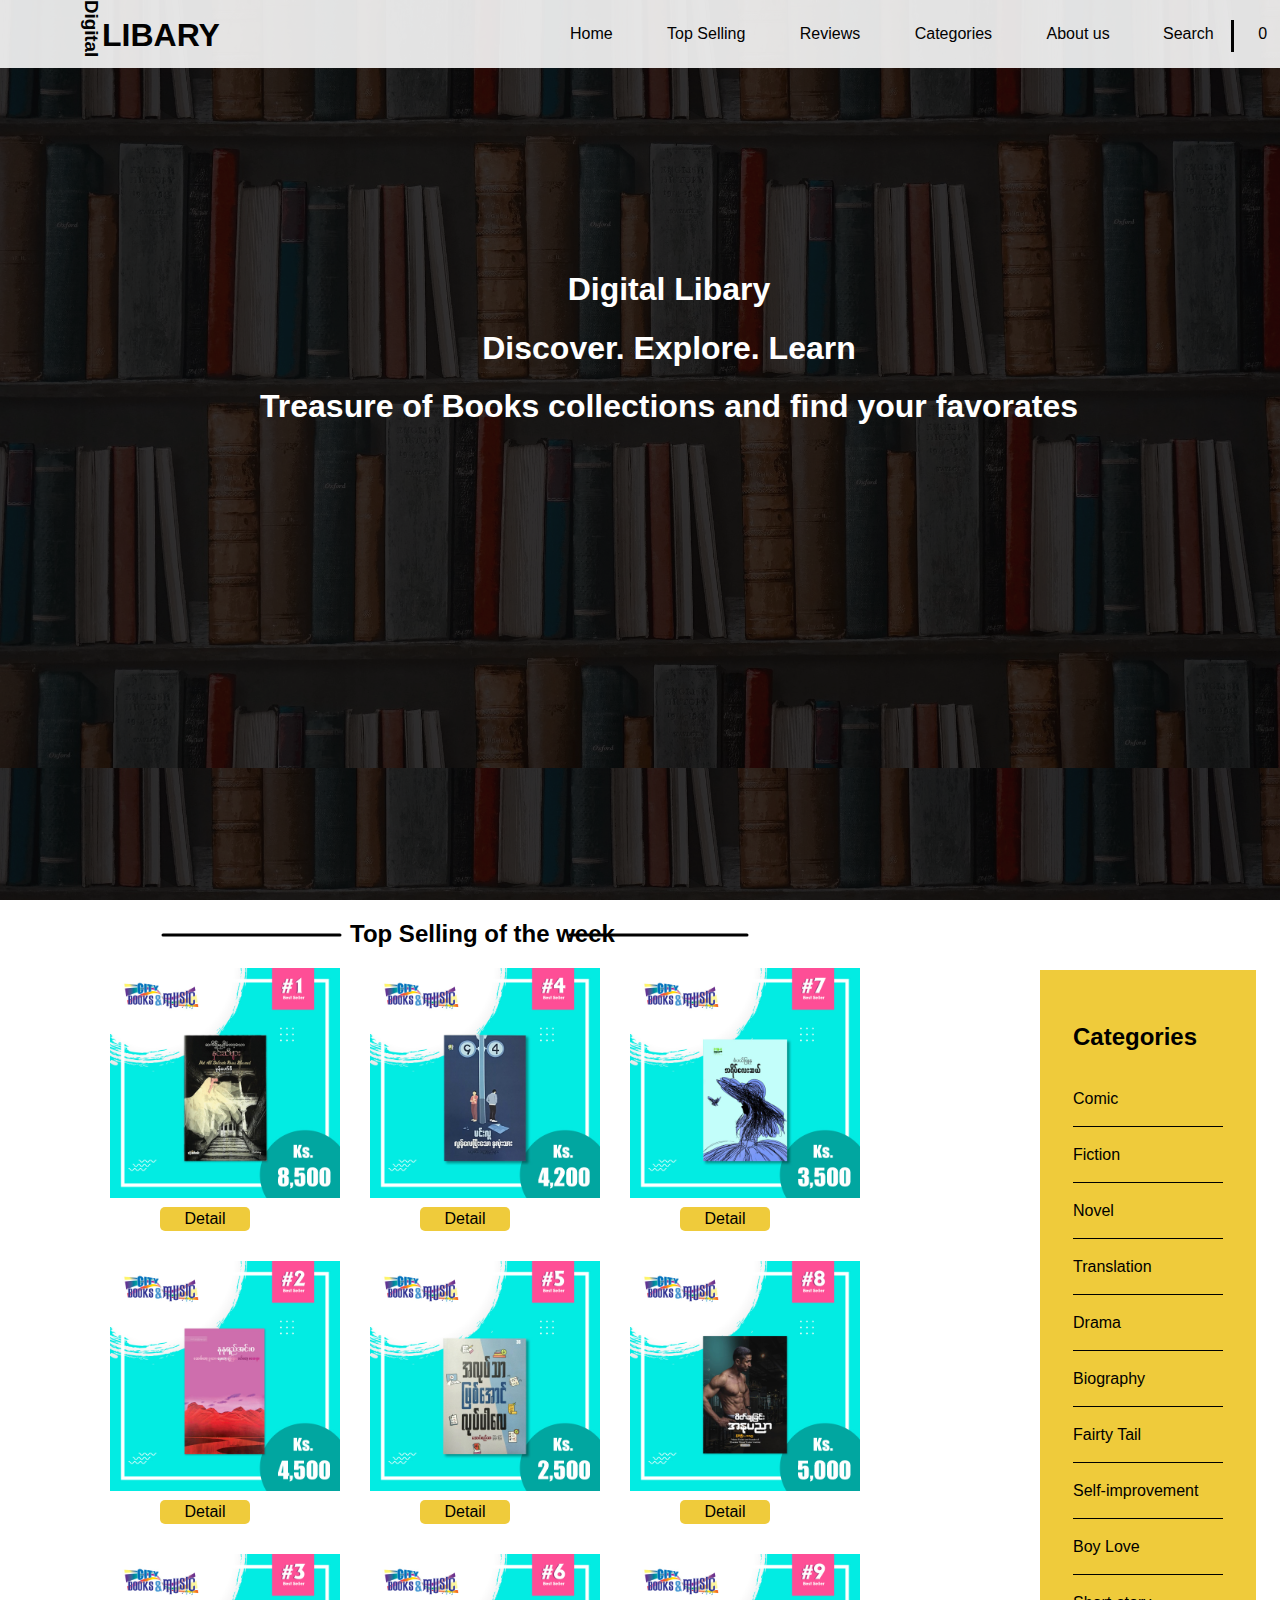
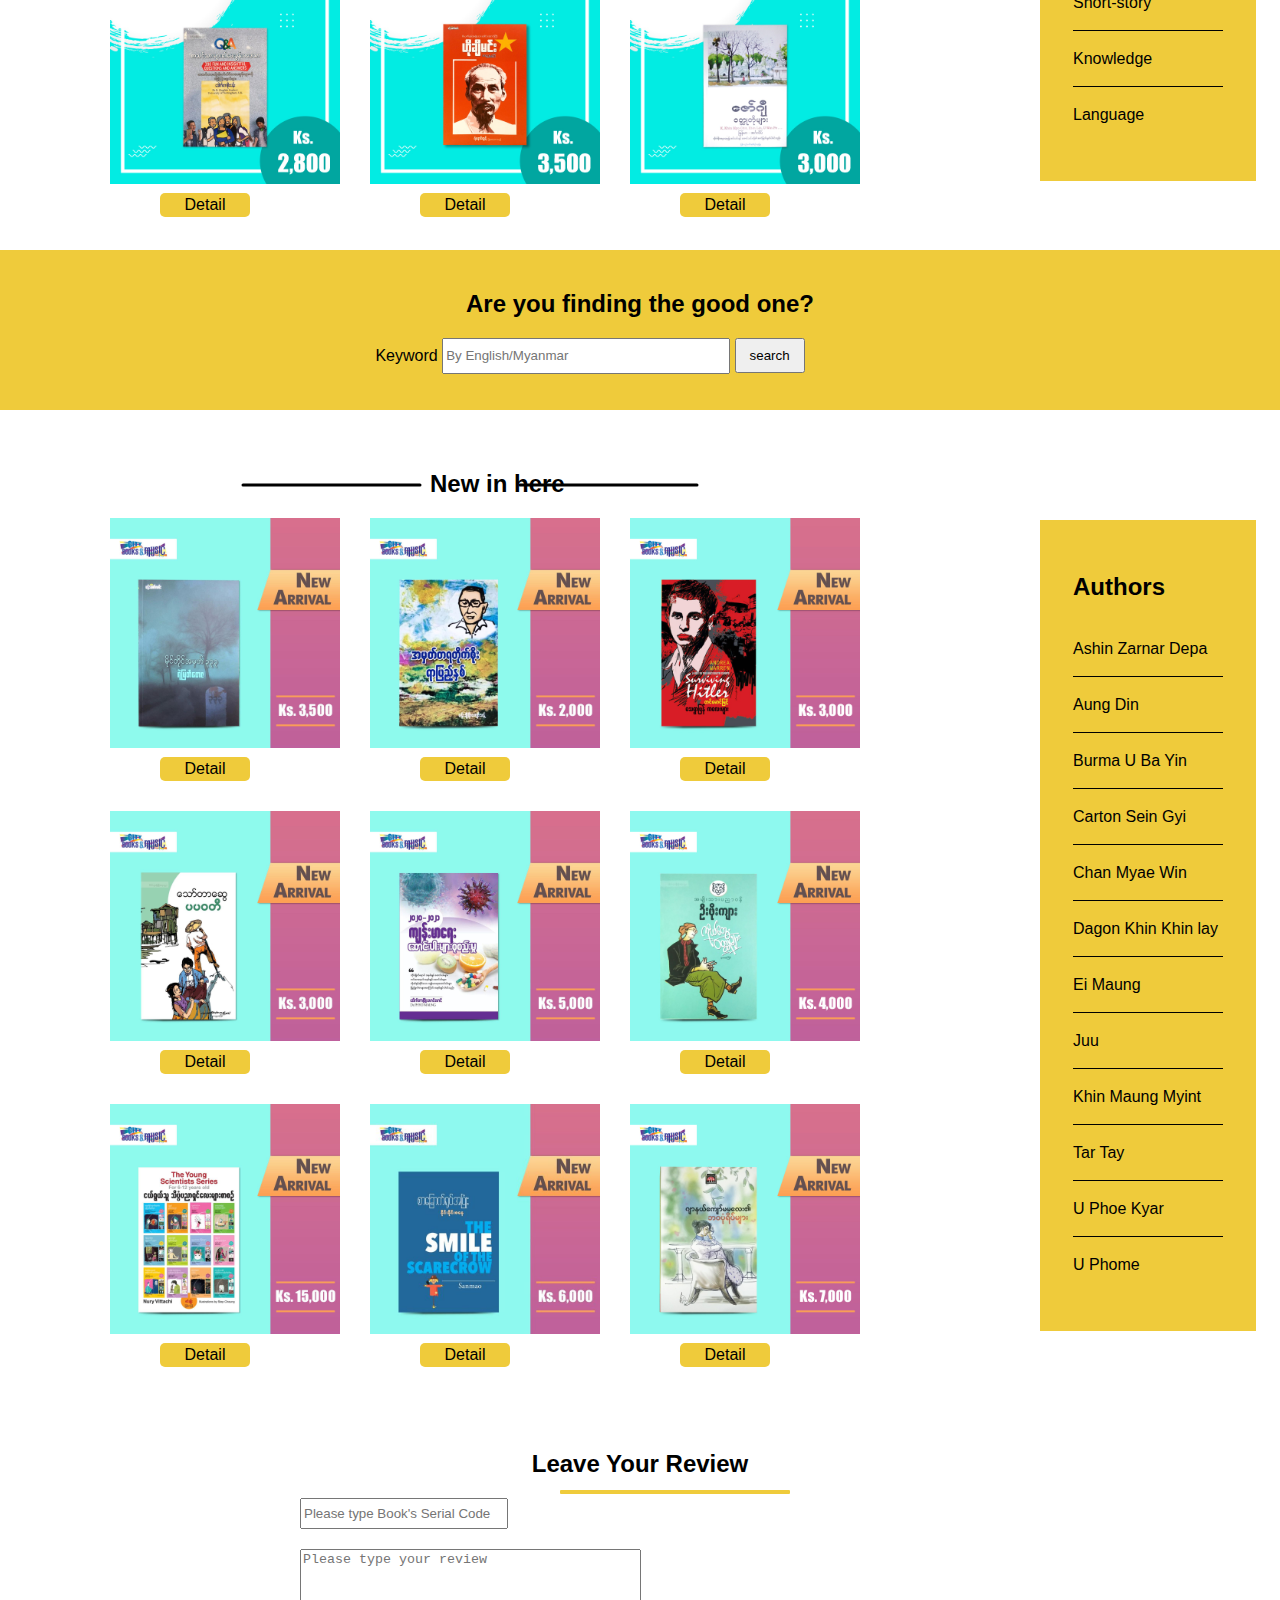
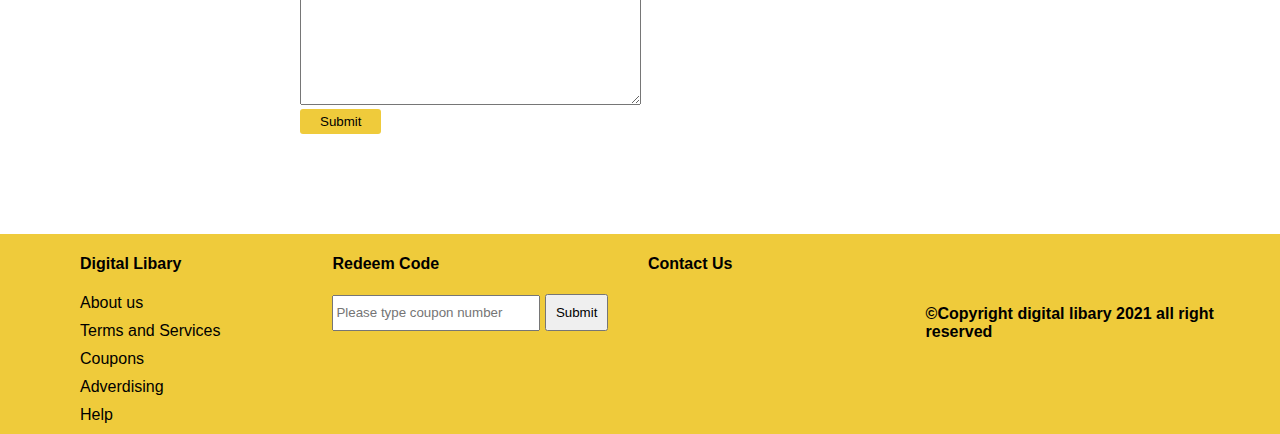
<file: index.html>
<!DOCTYPE html>
<html>
    <head>
        <title>Digital Libary</title>
        <link href="css/style.css" rel="stylesheet" type="text/css" />
        <link rel="stylesheet" href="https://cdnjs.cloudflare.com/ajax/libs/font-awesome/6.0.0-beta2/css/all.min.css" integrity="sha512-YWzhKL2whUzgiheMoBFwW8CKV4qpHQAEuvilg9FAn5VJUDwKZZxkJNuGM4XkWuk94WCrrwslk8yWNGmY1EduTA==" crossorigin="anonymous" referrerpolicy="no-referrer" />
        <link rel="icon" href="img/background.png" type="image/icon" /> 
    </head>
    <body>
                <nav>
                    <h3>Digital</h3>
                    <h2>LIBARY</h2>
                    <div class="menu">
                        <a href="#">Home</a>
                        <a href="#">Top Selling</a>
                        <a href="#">Reviews</a>
                        <a href="#">Categories</a>
                        <a href="#">About us</a>
                        <i class="fas fa-search" class="search"></i>&nbsp;&nbsp;<span class="span-search">Search</span>
                        <i class="fas fa-shopping-cart"></i><span>0</span>
                    </div>
                 </nav>

        <div class="for-background">
            <div class="caption">
                <h1>Digital Libary</h1>
                <h1>Discover. Explore. Learn</h1>
                <h1>Treasure of  Books collections and find your favorates</h1>
            </div>
        </div>
        <div class="top-selling-book">
            <h2>Top Selling of the week</h2>
                <div class="top3">
                    <div class="book">
                        <img src="img/p1.jpg" alt="book1" />
                        <a href="detail.html">Detail</a>
                    </div>
                    <div class="book">
                        <img src="img/p2.jpg" alt="book1" />
                        <a href="#">Detail</a>
                    </div>
                    <div class="book">
                        <img src="img/p3.jpg" alt="book1" />
                        <a href="#">Detail</a>
                    </div>
                </div>
                <div class="top6">
                    <div class="book">
                        <img src="img/p4.jpg" alt="book1" />
                        <a href="#">Detail</a>
                    </div>
                    <div class="book">
                        <img src="img/p5.jpg" alt="book1" />
                        <a href="#">Detail</a>
                    </div>
                    <div class="book">
                        <img src="img/p6.jpg" alt="book1" />
                        <a href="#">Detail</a>
                    </div>
                </div>
                <div class="top9">
                    <div class="book">
                        <img src="img/p7.jpg" alt="book1" />
                        <a href="#">Detail</a>
                    </div>
                    <div class="book">
                        <img src="img/p8.jpg" alt="book1" />
                        <a href="#">Detail</a>
                    </div>
                    <div class="book">
                        <img src="img/p9.jpg" alt="book1" />
                        <a href="#">Detail</a>
                    </div> 
                </div> 
        </div>

        <div class="book-categories">
                    <h2>Categories</h2>
                    <a href="#">Comic</a>
                    <a href="#">Fiction</a>
                    <a href="#">Novel</a>
                    <a href="#">Translation</a>
                    <a href="#">Drama</a>
                    <a href="#">Biography</a>
                    <a href="#">Fairty Tail</a>
                    <a href="#">Self-improvement</a>
                    <a href="#">Boy Love</a>
                    <a href="#">Short-story</a>
                    <a href="#">Knowledge</a>
                    <a href="#">Language</a>
        </div>
        <div class="clr"></div> 

        <div class="search-bar">
            <h2>Are you finding the good one?</h2>
            <div class="search-bar-by">
                <label>Keyword</label>
                <input type="text" name="author" placeholder="By English/Myanmar" />
                <button>search</button>
            </div>
        </div>
        
        <div class="new-book">
            <h2>New in here</h2>
            <div class="new1">
                <div class="new-book-here">
                    <img src="img/n1.jpg" alt="book1" />
                    <a href="#">Detail</a>
                </div>
                <div class="new-book-here">
                    <img src="img/n2.jpg" alt="book1" />
                    <a href="#">Detail</a>
                </div>
                <div class="new-book-here">
                    <img src="img/n3.jpg" alt="book1" />
                    <a href="#">Detail</a>
                </div>
            </div>
            <div class="new2">
                <div class="new-book-here">
                    <img src="img/n4.jpg" alt="book1" />
                    <a href="#">Detail</a>
                </div>
                <div class="new-book-here">
                    <img src="img/n5.jpg" alt="book1" />
                    <a href="#">Detail</a>
                </div>
                <div class="new-book-here">
                    <img src="img/n6.jpg" alt="book1" />
                    <a href="#">Detail</a>
                </div>
            </div>
            <div class="new3">
                <div class="new-book-here">
                    <img src="img/n7.jpg" alt="book1" />
                    <a href="#">Detail</a>
                </div>
                <div class="new-book-here">
                    <img src="img/n8.jpg" alt="book1" />
                    <a href="#">Detail</a>
                </div>
                <div class="new-book-here">
                    <img src="img/n9.jpg" alt="book1" />
                    <a href="#">Detail</a>
                </div> 
            </div> 
        </div>
        <div class="book-categories">
            <h2>Authors</h2>
            <a href="#">Ashin Zarnar Depa</a>
            <a href="#">Aung Din</a>
            <a href="#">Burma U Ba Yin</a>
            <a href="#">Carton Sein Gyi</a>
            <a href="#">Chan Myae Win</a>
            <a href="#">Dagon Khin Khin lay</a>
            <a href="#">Ei Maung</a>
            <a href="#">Juu</a>
            <a href="#">Khin Maung Myint</a>
            <a href="#">Tar Tay</a>
            <a href="#">U Phoe Kyar</a>
            <a href="#">U Phome</a>
        </div>
        <div class="clr"></div>
        <div class="review-section">
            <h2>Leave Your Review</h2>
            <div class="review-aera">
                    <input type="text" name="review-code" id="" class="review-code" placeholder="Please type Book's Serial Code" />
                    <textarea rows="10" cols="40" placeholder="Please type your review"></textarea>
                    <input type="submit" name="send" id="" class="send" />
            </div>
        </div> 
        <div class="footer">
            <div class="a-for-footer">
                <h4>Digital Libary</h4>
                <a href="#">About us</a>
                <a href="#">Terms and Services</a>
                <a href="#">Coupons</a>
                <a href="#">Adverdising</a>
                <a href="#">Help</a>
            </div>
            <div class="to-redeem">
                <h4>Redeem Code</h4>
                <input type="text" name="coupon" id="" class="coupon" placeholder="Please type coupon number"/>
                <button>Submit</button>
            </div>
            <div class="contact-us">
                <h4>Contact Us</h4>
                <div class="icons">
                    <i class="fas fa-envelope-open-text"></i>
                    <i class="fab fa-facebook"></i>
                    <i class="fab fa-telegram"></i>
                    <i class="fab fa-viber"></i>
                    <i class="fas fa-phone-alt"></i> 
                </div>
            </div>
            <div class="copyright">
                <h4>&copy;Copyright digital libary 2021 all right reserved</h4>
            </div>
        </div>
    </body>
</html>
</file>
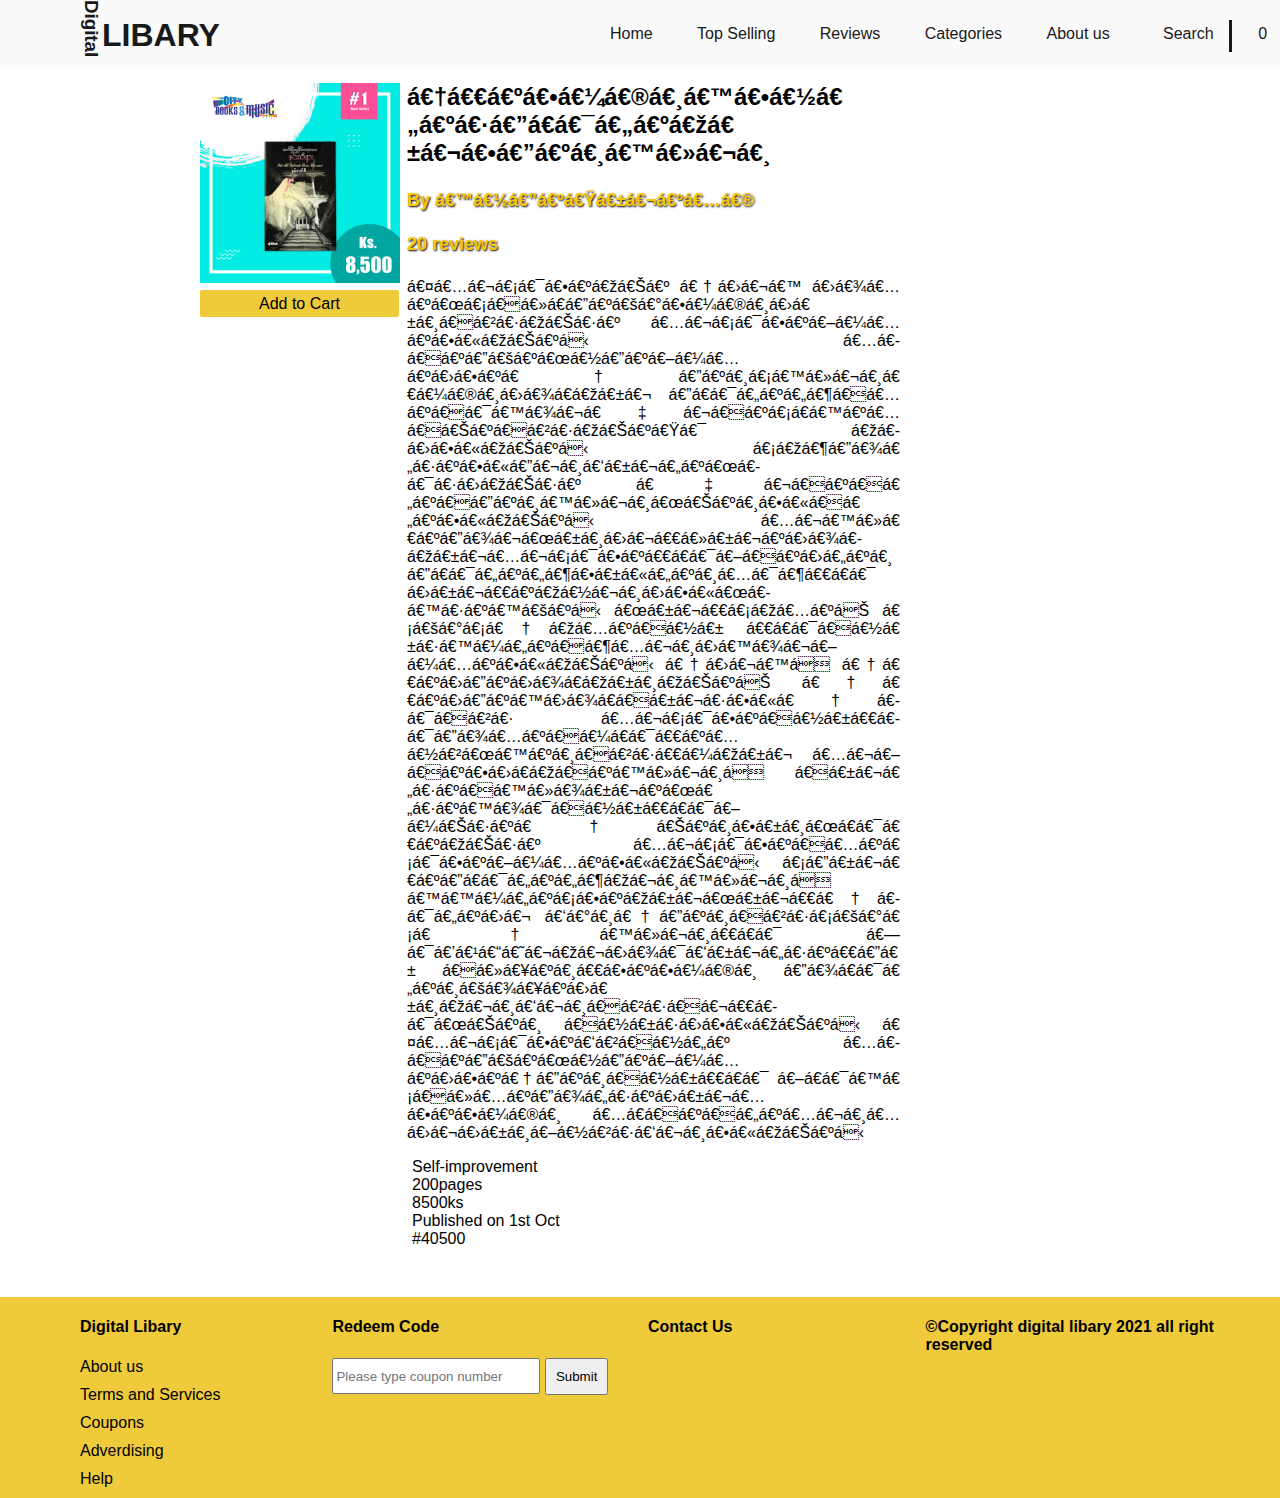
<file: detail.html>
<!DOCTYPE html>
<html>
    <head>
        <title>Digital Libary</title>
        <!-- <meta charset="UTF-8"> -->
        <link href="css/detail.css" rel="stylesheet" type="text/css" />
        <link rel="stylesheet" href="https://cdnjs.cloudflare.com/ajax/libs/font-awesome/6.0.0-beta2/css/all.min.css" integrity="sha512-YWzhKL2whUzgiheMoBFwW8CKV4qpHQAEuvilg9FAn5VJUDwKZZxkJNuGM4XkWuk94WCrrwslk8yWNGmY1EduTA==" crossorigin="anonymous" referrerpolicy="no-referrer" />
    </head>
    <body>
                <nav>
                    <h3>Digital</h3>
                    <h2>LIBARY</h2>
                    <div class="menu">
                        <a href="#">Home</a>
                        <a href="#">Top Selling</a>
                        <a href="#">Reviews</a>
                        <a href="#">Categories</a>
                        <a href="#">About us</a>
                        <i class="fas fa-search" class="search"></i>&nbsp;&nbsp;<span class="span-search">Search</span>
                        <i class="fas fa-shopping-cart"></i><span>0</span>
                    </div>
                </nav>
                <div class="book-detail">
                    <div class="book-detail-to-buy">
                        <img src="img/p1.jpg"/>
                        <a href="#">Add to Cart</a>
                    </div>
                    <div class="book-detail-caption">
                        <h2>ဆက်ပြီးမပွင့်နိုင်သောပန်းများ</h2>
                        <a href="#">By မွန်ဟော်စီ</a>
                        <a href="#">20 reviews</a>
                        <p>ဤစာအုပ်သည် ဆရာမ ရှစ်လအချိန်ယူပြီးရေးခဲ့သည့် စာအုပ်ဖြစ်ပါသည်။ စိတ်နယ်လွန်ဖြစ်ရပ်ဆန်းအများကြီးရှိသော နိုင်ငံတစ်ခုမှာဇာတ်အိမ်စတည်ခဲ့သည်ဟု သိရပါသည်။ အသံနှင့်ပါနားထောင်လို့ရသည့် ဇာတ်ဝင်ခန်းများလည်းပါဝင်ပါသည်။ စာမျက်နှာလေးရာကျော်ရှိသောစာအုပ်ကိုဖတ်ရင်း နိုင်ငံပေါင်းစုံကို ရောက်သွားရပါလိမ့်မယ်။ လောကအသစ်၊ အယူအဆသစ်တွေ ကိုတွေ့မြင်ခံစားရမှာဖြစ်ပါသည်။ ဆရာမ၏ ဆက်ရန်ရှိသေးသည်၊ ဆက်ရန်မရှိတော့ပါဆိုတဲ့ စာအုပ်တွေကိုနှစ်ခြိုက်စွဲလမ်းခဲ့ကြသော စာဖတ်ပရိသတ်များ၏ တောင့်တမျှော်လင့်မှုတွေကိုဖြည့်ဆည်းပေးလိုက်သည့် စာအုပ်တစ်အုပ်ဖြစ်ပါသည်။ အနောက်နိုင်ငံသားများ၏ မမြင်အပ်သောလောကဆိုင်ရာ ထူးဆန်းတဲ့အယူအဆများကို ဗုဒ္ဓဘာသာရှုထောင့်ကနေ ချဥ်းကပ်ပြီး နှိုင်းယှဥ်ရေးသားထားခဲ့တာကိုလည်း တွေ့ရပါသည်။ ဤစာအုပ်ထဲတွင် စိတ်နယ်လွန်ဖြစ်ရပ်ဆန်းတွေကို ဖိုမအချစ်နှင့်ရောစပ်ပြီး စိတ်ဝင်စားစရာရေးဖွဲ့ထားပါသည်။</p>
                        <div class="book-detail-to-detail">
                            <div class="about-detail">
                                <i class="far fa-bookmark"></i><span>Self-improvement</span><br/>
                                <i class="far fa-file-alt"></i><span>200pages</span><br/>
                                <i class="fas fa-hand-holding-usd"></i><span>8500ks</span><br/>
                                <i class="fas fa-upload"></i><span>Published on 1st Oct</span><br/>
                                <i class="fas fa-book-open"></i><span>#40500</span><br/>
                            </div>
                            <div class="about-detail-share">
                                <i class="fas fa-share"></i><i class="fab fa-facebook"></i><i class="fab fa-telegram"></i>
                            </div>
                        </div>
                    </div>
                 </div>
                 <div class="footer">
                    <div class="a-for-footer">
                        <h4>Digital Libary</h4>
                        <a href="#">About us</a>
                        <a href="#">Terms and Services</a>
                        <a href="#">Coupons</a>
                        <a href="#">Adverdising</a>
                        <a href="#">Help</a>
                    </div>
                    <div class="to-redeem">
                        <h4>Redeem Code</h4>
                        <input type="text" name="coupon" id="" class="coupon" placeholder="Please type coupon number"/>
                        <button>Submit</button>
                    </div>
                    <div class="contact-us">
                        <h4>Contact Us</h4>
                        <div class="icons">
                            <i class="fas fa-envelope-open-text"></i>
                            <i class="fab fa-facebook"></i>
                            <i class="fab fa-telegram"></i>
                            <i class="fab fa-viber"></i>
                            <i class="fas fa-phone-alt"></i> 
                        </div>
                    </div>
                    <div class="copyright">
                        <h4>&copy;Copyright digital libary 2021 all right reserved</h4>
                    </div>
                </div>
    </body>
</html>
</file>
<file: css/style.css>
body{
    width: 100%;
    margin: 0;
    padding: 0;
    font-family: sans-serif;
}

nav{
    width: 100%;
    padding-left: 80px;
    background:#FAFAFA;
    opacity: 0.9;

    display: flex;
    position: absolute;
    position: fixed;
    
    z-index: 2;  
}

nav h2,h3{
    margin:0;
    color: #000;
}

nav h2{
    height: 55px;
    font-size: 2rem;
    line-height: 70px;
}

nav h3{
    writing-mode: vertical-rl;
}

nav .menu{
    width: 100%;
    line-height: 68px;
    margin-left: 300px;   
}

nav .menu a{
    text-decoration: none;
    color: #000;
    margin-left: 50px;
    line-height: 68px;
}

nav .menu a:hover{
    border-bottom: 3px solid #000;
}

nav .menu i{
    margin-left: 40px;
}

nav .span-search{
    position: relative;
}

nav .span-search::after{
    content: '';
    width: 3px;
    height: 32px;
    background-color:#000;
    
    position:absolute;
    top: -5px;
    left:135%;
    transform: rotateY(90);
}

.for-background{
    width: 100%;
    height: 100vh;   
    background: url(../img/background.png);

    position: relative;
}

.for-background::after{
    content: '';
    position: absolute;
    top:0;
    left: 0;
    right: 0;
    bottom: 0;
    background: rgba(0,0,0,0.6);
}

.for-background .caption{ 
    position: absolute;
    top: 250px;
    left: 260px;
    
    text-align: center;
    color:#fff;

    z-index: 1;
}
.top-selling-book{
    position: relative;
}

.top-selling-book h2{
    margin-left: 270px;
}

.top-selling-book h2::before{
    content: '';
    width: 3px;
    height: 180px;
    border-radius: 3px;

    position: absolute;
    top:-55px;
    left: 170px;
    bottom: 10px;

    transform:rotate(90deg);
    
    background:#000
}

.top-selling-book h2::after{
    content: '';
    width: 3px;
    height: 180px;
    border-radius: 3px;

    position: absolute;
    top:-55px;
    right: 380px;
    bottom: 10px;

    transform:rotate(90deg);
    
    background:#000;
}

.top-selling-book,.new-book{
    width: 75%;
    height: 900px;
    margin:0 0 0 80px;

    float: left;
}

.top-selling-book .top3,.top-selling-book .top6,.top-selling-book .top9,.new-book .new1,.new-book .new2,.new-book .new3{
    margin-left:30px;
    float: left;
}

.top-selling-book .book,.new-book .new-book-here{
    margin-bottom: 30px;
}

.top-selling-book .book a,.new-book .new-book-here a{
    width: 60px;
    text-align: center;
    padding: 3px 15px;
    margin: 5px 0 0 50px;
    text-decoration: none;
    color: #000;
    background:#EFCB3B;
    border-radius: 5px;
    
    display: block;
}

.top-selling-book .book img,.new-book .new-book-here img{
    width: 230px;
    height: 230px;
}

.top-selling-book .book{
    position: relative;

    overflow: hidden;
}

.top-selling-book .book::after{
    content: 'Top Selling Book';
    width: 230px;
    height: 230px;
    color: #fff;
    background: rgba(0,0,0,0.5);
    
    position: absolute;
    top:0;
    left:-100%;
    right: 0;
    bottom: 0;

    display: flex;
    justify-content: center;
    align-items: center;
    transition: all 1s;
}

.top-selling-book .book:hover::after{
    top:0;
    left:0;
}

.new-book h2{
    margin-left: 350px;
}

.new-book h2::before{
    content: '';
    width: 3px;
    height: 180px;
    border-radius: 3px;

    position: absolute;
    top:-55px;
    left: 250px;
    bottom: 10px;

    transform:rotate(90deg);
    
    background-color: #000;
}

.new-book h2::after{
    content: '';
    width: 3px;
    height: 180px;
    border-radius: 3px;

    position: absolute;
    top:-55px;
    right: 430px;
    bottom: 10px;

    transform:rotate(90deg);
    
    background-color: #000;
}

.search-bar{
    height: 100px;
    margin-left: 80px;
    background:#EFCB3B;
    padding: 20px 0 40px 0;
}

.search-bar input[type="text"]{
    width: 280px;
    height: 30px;
}

.search-bar input[type="text"]:focus{
    outline: none;
}


.search-bar .search-bar-by{
    margin-right: 100px;
}

.search-bar{
    margin:50px 0 40px 0;
    text-align: center;
}

.search-bar-by button{
    width: 70px;
    padding: 8px;
}

.new-book{
    position: relative;
}

.new-book .new-book-here{
    position: relative;
    overflow: hidden; 
}

.new-book .new-book-here::after{
    content: 'New Arrival';
    width: 230px;
    height: 230px;
    color: #fff;
    background: rgba(0,0,0,0.5);
    

    position: absolute;
    top:0;
    right:0;
    left:100%;
    bottom:0%;

    display: flex;
    align-items: center;
    justify-content: center;
    transition: all 1s;
}

.new-book .new-book-here:hover::after{
    top:0;
    left: 0;
}

.book-categories{
    width: 150px;
    height: 745px;
    margin-top: 70px;
    padding: 33px;
    background:#EFCB3B;
    float: left;
}

.clr{
    clear: both;
}
.book-categories a{
    width: 150px;
    line-height: 55px;
    color: #000;
    text-decoration: none;
    border-bottom: 1px solid #000;

    display: block;

}

.book-categories a:last-of-type{
    border-bottom: none;
}


.review-section{
    margin:100px 0;

    position: relative;
}


.review-section h2{
    text-align: center;
}

.review-section h2::after{
    content: '';
    width: 230px;
    height: 4px;
    background:#EFCB3B;
    border-radius: 1px;

    position: absolute;
    top:40px;
    right: 0;
    left: 560px;
    bottom: 0;
}

.review-section .review-aera input[type="text"]:focus,.review-section .review-aera textarea:focus{
    outline: none;
}

.review-aera{
    margin-left: 300px;
}

.review-aera input[type="text"]{
    width: 200px;
    height: 25px;
    margin-bottom: 20px;
    color: inherit;

    display: block;
}

.review-aera input[type="submit"]{
    padding: 5px 20px;
    background-color: #EFCB3B;
    border: none;
    border-radius: 3px;

    display: block;
}

.footer{
    display: flex;
    
    background:#EFCB3B;
}

.a-for-footer{
    margin-left: 80px;
    width: 20%;
}

.to-redeem{
    width: 25%;
}

.contact-us{
    width: 22%;
    
}

.contact-us .icons{
    font-size: 35px;
}

.footer a{
    text-decoration: none;
    color: #000;
    margin-bottom: 10px;

    display: block;
}

.to-redeem input[type="text"]{
    width: 200px;
    height: 30px;
}

.to-redeem input[type="text"]:focus{
    outline: none;
}

.to-redeem button{
    padding: 9px;
}

.copyright{
    margin-top: 50px;

    display: flex;
    justify-content: center;
}
</file>
<file: css/detail.css>
body{
    width: 100%;
    margin: 0;
    padding: 0;
    font-family: sans-serif;
}


nav{
    padding-left: 80px;
    background:#FAFAFA;
    opacity: 0.9;

    display: flex;
    position: sticky;
    top: 0;
} 

nav h2,h3{
    margin:0;
    color: #000;
}

nav h2{
    height: 55px;
    font-size: 2rem;
    line-height: 70px;
}

nav h3{
    writing-mode: vertical-rl;
}

nav .menu{
    width: 100%;
    line-height: 68px;
    margin-left: 350px;   
}

nav .menu a{
    text-decoration: none;
    color: #000;
    margin-left: 40px;
    line-height: 68px;
}

nav .menu i{
    margin-left: 40px;
}

nav .menu a:hover{
    border-bottom: 3px solid #000;
}

nav .span-search{
    position: relative;
}

nav .span-search::after{
    content: '';
    width: 3px;
    height: 32px;
    background-color:#000;
    
    position:absolute;
    top: -5px;
    left:130%;
   /* transform: rotateY(90);*/
}

.book-detail{
    width: 700px;
    display: flex;
    margin:15px 0 0 200px;
}

.book-detail img{
    width: 200px;
    height: 200px;
}

.book-detail .book-detail-caption a{
    display: block;
    text-decoration: none;
    color:hsl(48, 93%, 50%);
    text-shadow: 1px 1px 2px #000;
    font-weight: 900;
    font-size: 18px;
    margin-bottom: 10px;
}

.book-detail .book-detail-caption{
    margin-left: 7px;
}

.book-detail .book-detail-caption p{
    text-align: justify;
}

.book-detail .book-detail-caption span{
    margin-left: 5px;
}

.book-detail .book-detail-caption h2,.book-detail .book-detail-caption a{
    margin: 0 0 23px 0;
}

.book-detail .book-detail-to-buy a{
    text-decoration: none;
    color: #000;
    background:#EFCB3B;
    padding: 5px 59px;
    border-radius: 2px;
    text-align: right;
}

.book-detail-to-detail{
    display: flex;
}
.book-detail-to-detail .about-detail{
    width: 50%;
}

.book-detail-to-detail .about-detail-share{
    width: 50%;
    font-size: 25px;
    margin:110px 0 0 150px;
}

.book-detail-to-detail .about-detail-share i{
    margin-left: 20px;
}

.book-detail .book-detail-to-buy img{
    margin-bottom: 8px;
}

.book-detail .book-detail-caption i{
    margin-bottom: 15px;
}
.footer{
    display: flex;
    
    background:#EFCB3B;
}

.a-for-footer{
    margin-left: 80px;
    width: 20%;
}

.to-redeem{
    width: 25%;
}

.contact-us{
    width: 22%;
    
}

.contact-us .icons{
    font-size: 35px;
}

.footer a{
    text-decoration: none;
    color: #000;
    margin-bottom: 10px;

    display: block;
}

.to-redeem input[type="text"]{
    width: 200px;
    height: 30px;
}

.to-redeem input[type="text"]:focus{
    outline: none;
}

.to-redeem button{
    padding: 9px;
}

.copyright{
    display: flex;
    justify-content: center;
}
</file>
